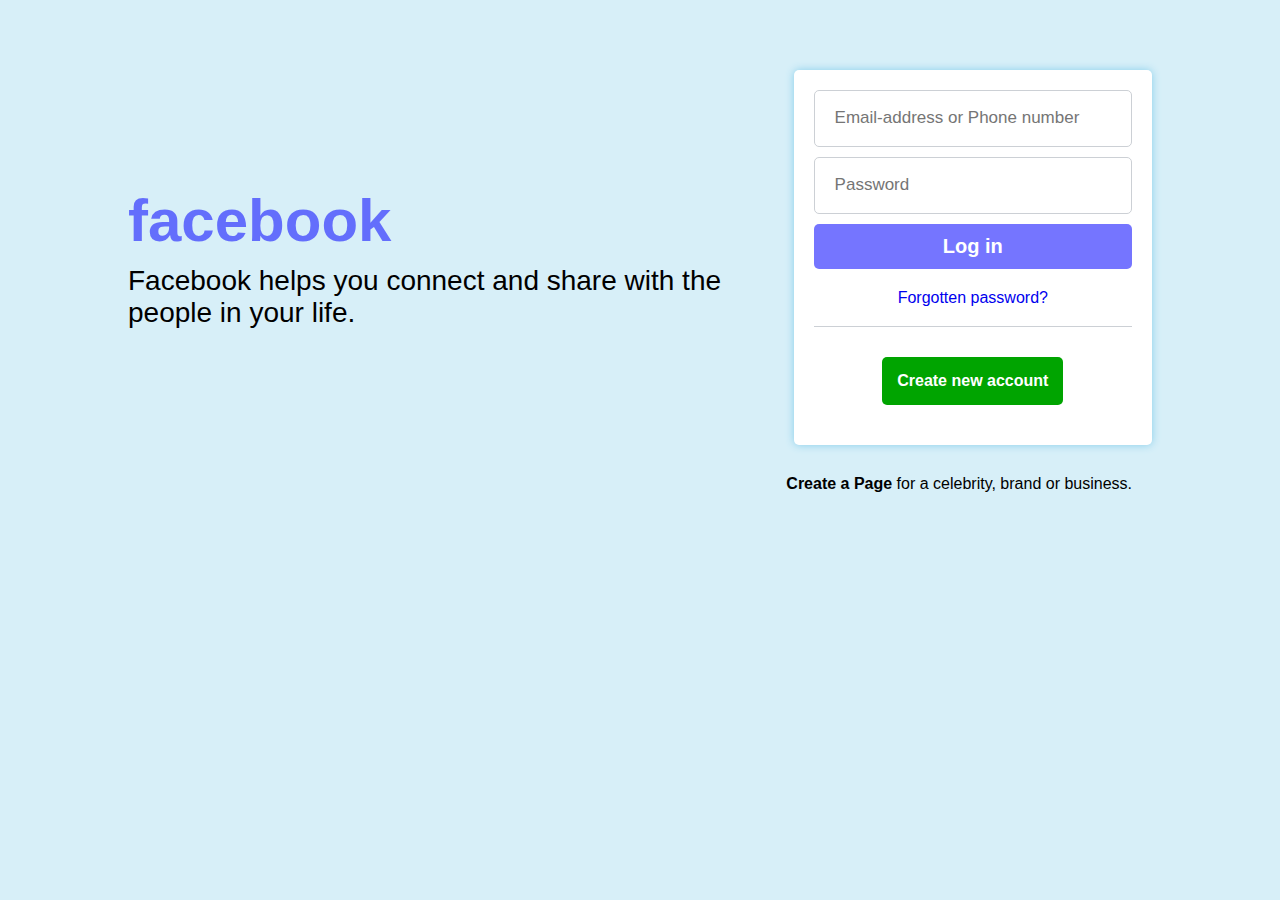
<file: index.html>
<!DOCTYPE html>
<html lang="en">
<head>
    <meta charset="UTF-8">
    <meta http-equiv="X-UA-Compatible" content="IE=edge">
    <meta name="viewport" content="width=device-width, initial-scale=1.0">
    <title>fb-login form</title>
    <link rel="stylesheet" href="style1.css">
</head>
<body>
    <section class="login-section">
        <div class="container">
            <div class="row">
                <div class="col">
                    <h1 class="head">facebook</h1>
                    <p class="para">Facebook helps you connect and share with the people in your life.</p>
                </div>
                <div class="col-1">
                    <form>
                        <div class="input">
                            <input type="text" placeholder="Email-address or Phone number" id="inp">
                        </div>
                        <div class="input">
                            <input type="password" placeholder="Password" id="inp-1">
                        </div>
                        <div class="btn">
                            <button class="butn">Log in</button>
                        </div>
                        <div class="forgot">
                            <a class="pass" href="#">Forgotten password?</a>
                        </div>
                        <div class="create">
                            <a href="index1.html" target="_blank" class="new">Create new account</a>
                        </div>
                    </form>
                </div>
            </div>
            <div class="para-3">
                <p class="para-1"><span>Create a Page</span> for a celebrity, brand or business.</p>
            </div>
        </div>
    </section>
    <script src="main1.js"></script>
</body>
</html>
</file>
<file: style1.css>
*{
    padding: 0;
    margin: 0;
    box-sizing: border-box;
    font-family: 'Poppins', sans-serif;
}
body{
    background-color: #87ceeb54;
}
.login-section{
    margin-top: 70px;
}
.container{
    margin: auto;
    width:80%;
}
.row{
    display: flex;
    align-items: center;
}
.col{
    width:65%;
}
.col-1{
    width:35%;
    background-color: #fff;
    padding:20px;
    border-radius: 5px;
    box-shadow: 0 0 8px skyblue;
}
.head{
    font-size:60px;
    color:#0000ff8a;
    padding-bottom: 20px;
    padding-bottom: 10px;
}
.para{
    font-family: SFProDisplay-Regular, Helvetica, Arial, sans-serif;
    font-size: 28px;
}
#inp, #inp-1{
    width:100%;
    padding:20px;
    border: 1px solid #ccd0d5;
    border-radius: 5px;
}
.input{
    padding-bottom: 10px;
}
.butn{
    background-color:#0000ff8a;
    width: 100%;
    padding: 10px;
    border:1px solid transparent;
    color:#fff;
    font-size: 20px;
    font-weight: 600;
    border-radius: 5px;
}
::placeholder{
    font-size: 17px;
}
.pass{
    text-decoration: none;
}
.forgot{
    padding-top: 20px;
    text-align: center;
    position: relative;
}
.pass:hover{
    text-decoration: underline;
}
.forgot::after{
    content: "";
    position:absolute;
    width:100%;
    height:1px;
    background-color: #ccd0d5;
    bottom:-20px;
    left:0;
}
.new{
    text-decoration: none;
    background-color:#00a400 ;
    padding: 15px;
    color:#fff;
    font-weight: 600;
    border-radius: 5px;

}
.create{
    padding-top:50px;
    padding-bottom: 20px;
    display: flex;
    justify-content: center;
}
.para-1{
    text-align:right;
    padding-top: 30px;
    padding-right:20px;
}
span{
    font-weight: 600;
}
#inp:focus{
    border-color: #1b74e4
}

/* MEDIA QURIES.................................................................................... */

@media(min-width:320px){
    .row{
        display: block;
        align-items: center;
    }
    .col{
        width:100%;
    }
    .col-1{
        width:100%;
        background-color: #fff;
        padding:20px;
        border-radius: 5px;
        box-shadow: 0 0 8px skyblue;
        margin-top: 20px;
    }
}
@media(min-width:690px){
    .row{
        display: flex;
        align-items: center;
    }
    .col{
        width:50%;
    }
    .col-1{
        width:50%;
        background-color: #fff;
        padding:20px;
        border-radius: 5px;
        box-shadow: 0 0 8px skyblue;
        margin-top:0;
    }
}
@media(min-width:1020px){
    .row{
        display: flex;
        align-items: center;
    }
    .col{
        width:65%;
    }
    .col-1{
        width:35%;
        background-color: #fff;
        padding:20px;
        border-radius: 5px;
        box-shadow: 0 0 8px skyblue;
        margin-top: 0;
    }
}
</file>
